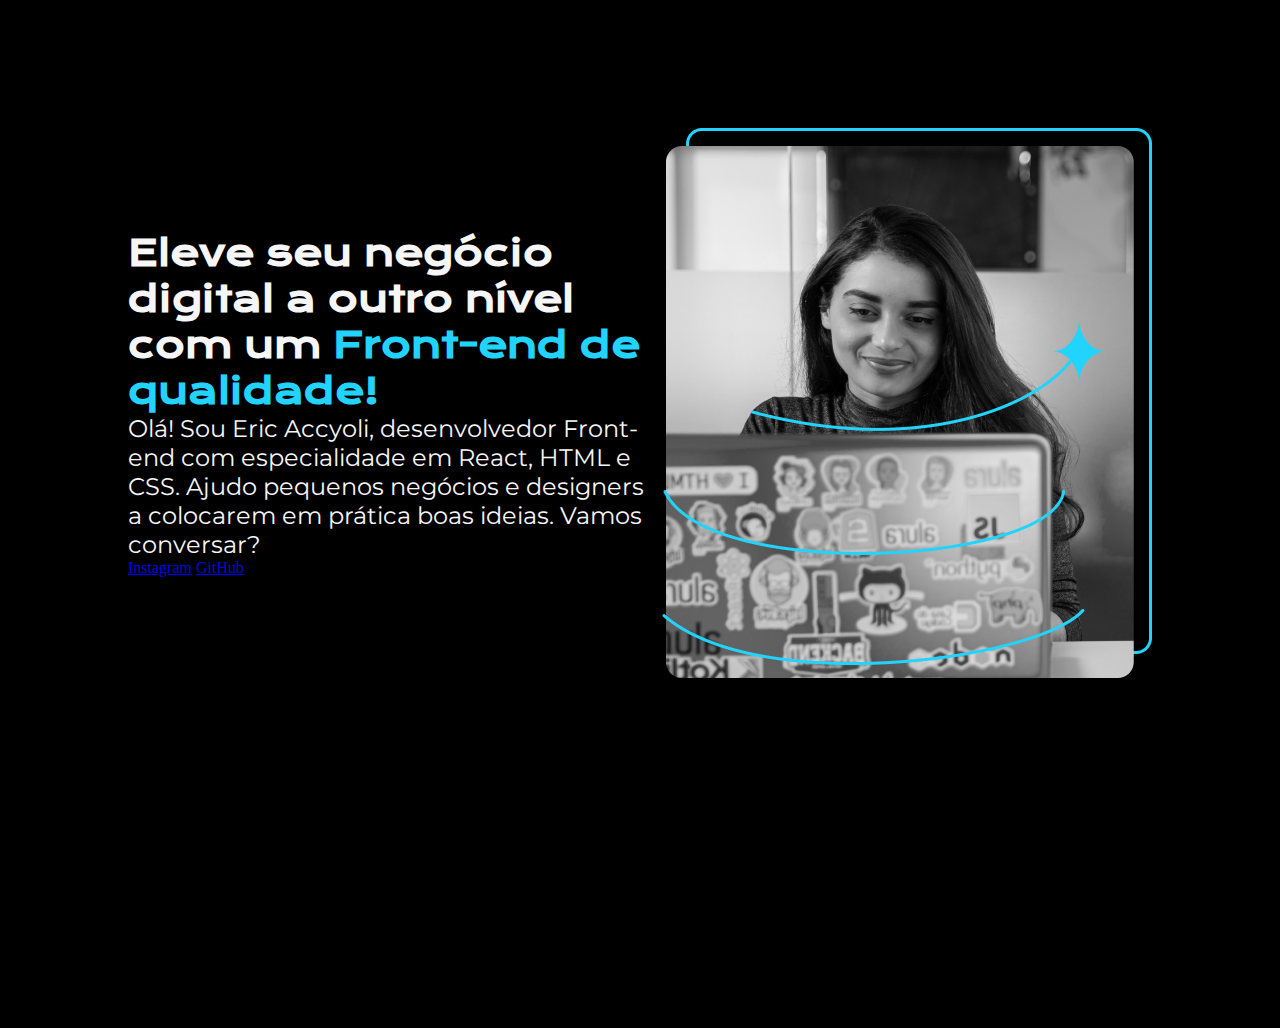
<file: Portfolio1/index.html>
<!DOCTYPE html>
<html lang="pt-br">
  <head>
    <meta charset="UTF-8" />
    <meta name="viewport" content="width=device-width, initial-scale=1.0" />
    <title>Meu portfolio</title>
    <link rel="stylesheet" href="style.css" />
    <link rel="stylesheet" href="reset.css" />
  </head>
  <body>
    <header></header>
    <main class="apresentacao">
      <section class="apresentacao__conteudo">
        <h1 class="apresentacao__conteudo__titulo">
          Eleve seu negócio digital a outro nível com um
          <strong class="texto-destaque">Front-end de qualidade!</strong>
        </h1>
        <p class="apresentacao__conteudo__paragrafo">
          Olá! Sou Eric Accyoli, desenvolvedor Front-end com especialidade em
          React, HTML e CSS. Ajudo pequenos negócios e designers a colocarem em
          prática boas ideias. Vamos conversar?
        </p>
        <a href="https://instagram.com/accyolieric">Instagram</a>
        <a href="https://Github.com/accyolieric">GitHub</a>
      </section>
      <img src="mulher.png" alt="Profissional de Desenvolvimento Front-End." />
    </main>
    <footer></footer>
  </body>
</html>
</file>
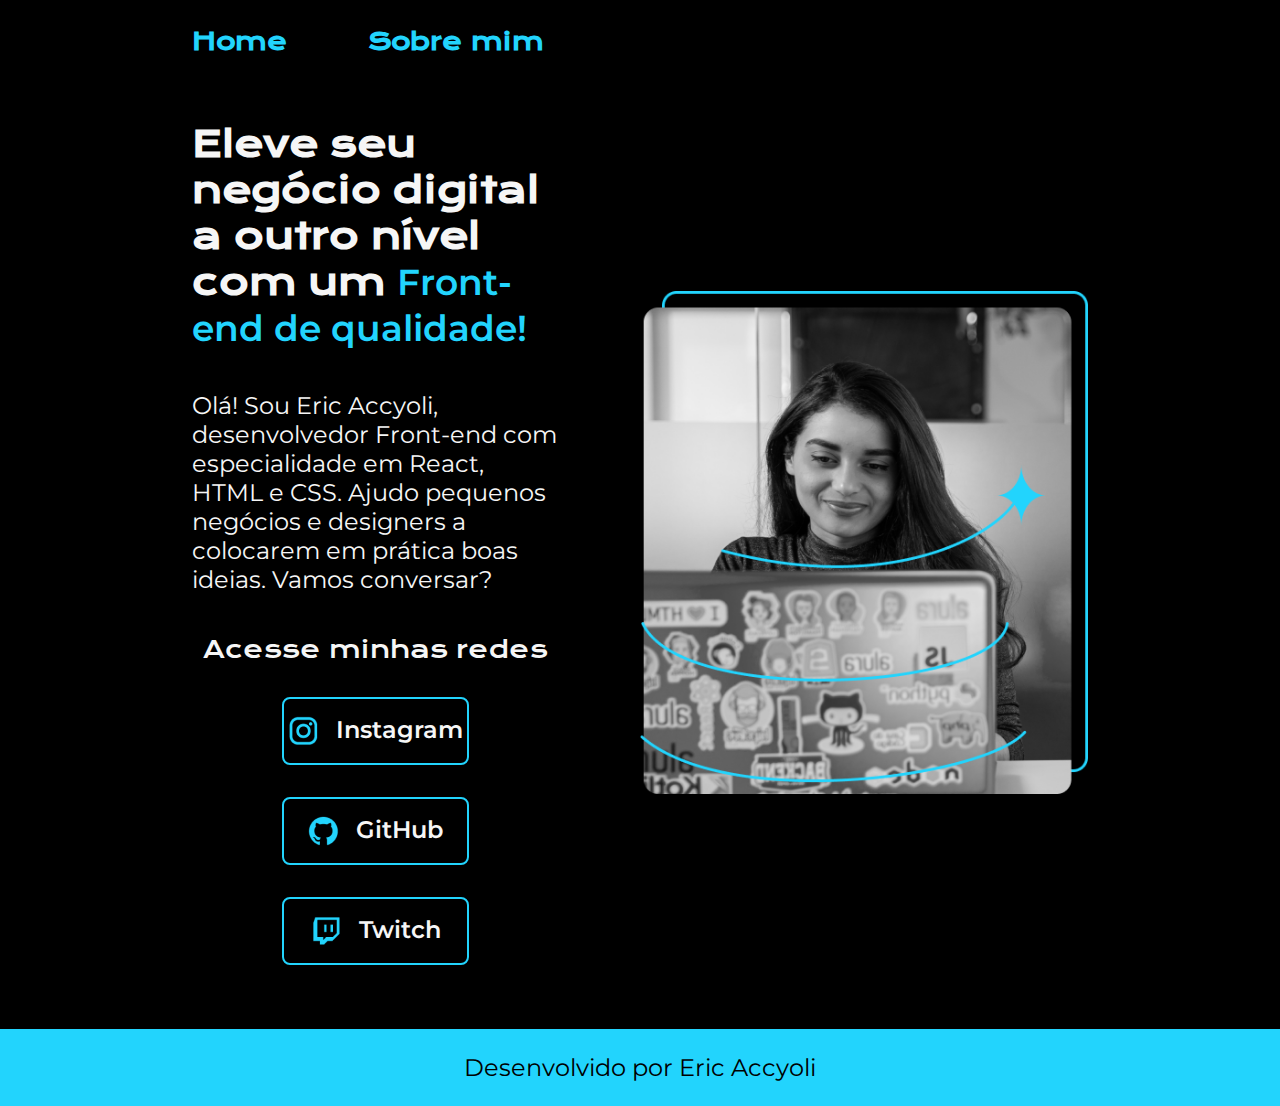
<file: Portfolio2/index.html>
<!DOCTYPE html>
<html lang="pt-br">
  <head>
    <meta charset="UTF-8" />
    <meta name="viewport" content="width=device-width, initial-scale=1.0" />
    <title>Portfolio projeto 2</title>
    <link rel="stylesheet" href="./styles/style.css" />
    <link rel="stylesheet" href="./styles/reset.css" />
  </head>

  <body>
    <header class="cabecalho">
      <nav class="cabecalho__menu">
        <a href="index.html" class="cabecalho__menu__botao">Home</a>
        <a href="about.html" class="cabecalho__menu__botao">Sobre mim</a>
      </nav>
    </header>
    <main class="apresentacao">
      <section class="apresentacao__conteudo">
        <h1 class="apresentacao__conteudo__titulo">
          Eleve seu negócio digital a outro nível com um
          <strong class="texto-destaque">Front-end de qualidade!</strong>
        </h1>
        <p class="apresentacao__conteudo__paragrafo">
          Olá! Sou Eric Accyoli, desenvolvedor Front-end com especialidade em
          React, HTML e CSS. Ajudo pequenos negócios e designers a colocarem em
          prática boas ideias. Vamos conversar?
        </p>
        <div class="apresentacao__links">
          <h2 class="apresentacao__links__titulo">Acesse minhas redes</h2>
          <a
            href="https://instagram.com/accyolieric"
            class="apresentacao__links__botao"
          >
            <img src="./assets/instagram.png" alt="Logo do instagram" />
            Instagram
          </a>
          <a
            href="https://Github.com/accyolieric"
            class="apresentacao__links__botao"
          >
            <img src="./assets/github.png" alt="Logo do Github" />
            GitHub
          </a>
          <a href="https://twitch.tv/Vysach" class="apresentacao__links__botao">
            <img src="./assets/twitch.png" alt="logo da twitch" />
            Twitch
          </a>
        </div>
      </section>
      <img
        class="apresentacao__imagem"
        src="./assets/mulher.png"
        alt="Profissional de Desenvolvimento Front-End."
      />
    </main>
    <footer class="rodape">
      <p>Desenvolvido por Eric Accyoli</p>
    </footer>
  </body>
</html>
</file>
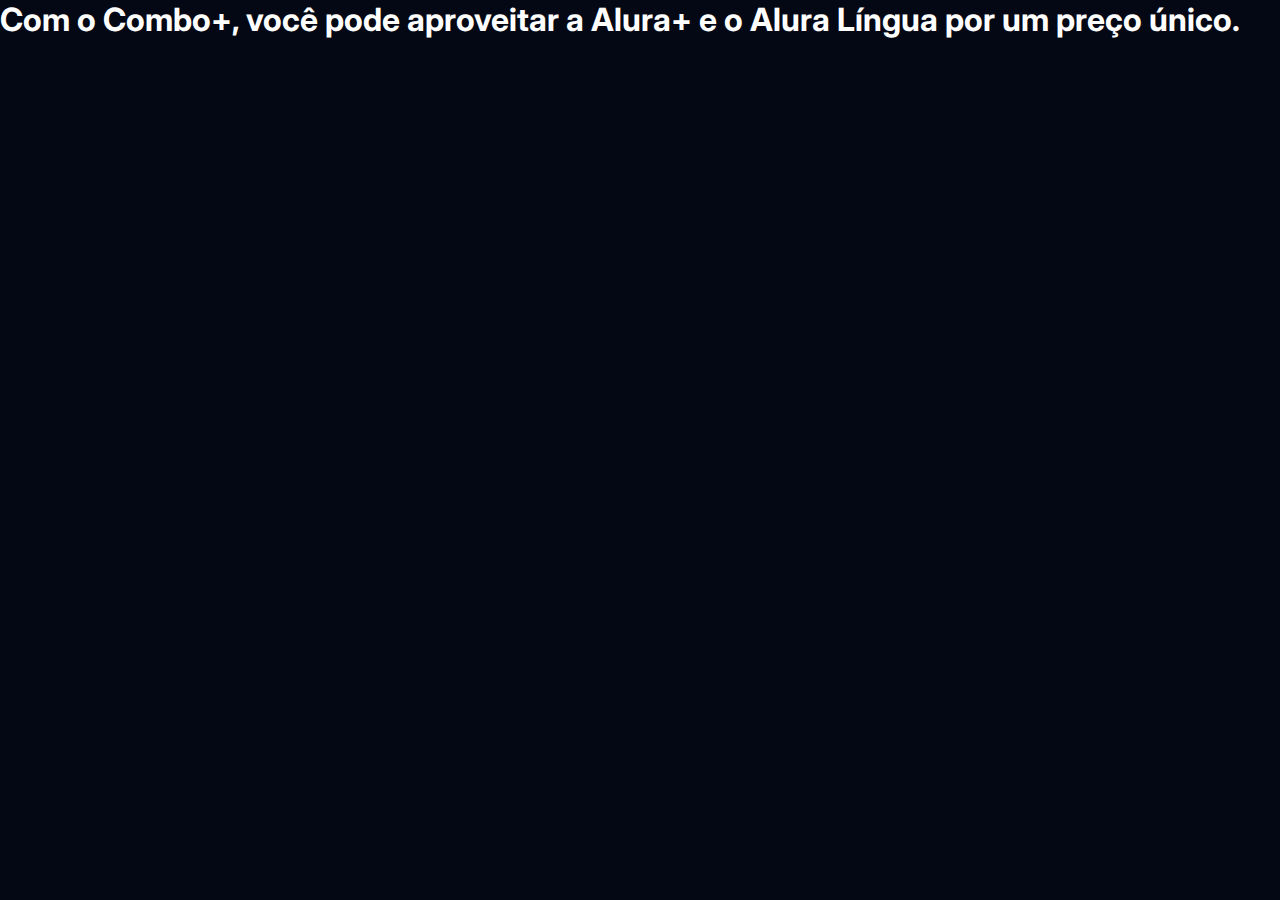
<file: Portfolio3/index.html>
<!DOCTYPE html>
<html lang="pt-br">
  <head>
    <meta charset="UTF-8" />
    <meta name="viewport" content="width=device-width, initial-scale=1.0" />
    <title>Alura Plus</title>
    <link rel="stylesheet" href="style/style.css" />
  </head>
  <body>
    <header></header>
    <main>
      <h1>
        Com o Combo+, você pode aproveitar a Alura+ e o Alura Língua por um
        preço único.
      </h1>
    </main>
    <footer></footer>
  </body>
</html>
</file>
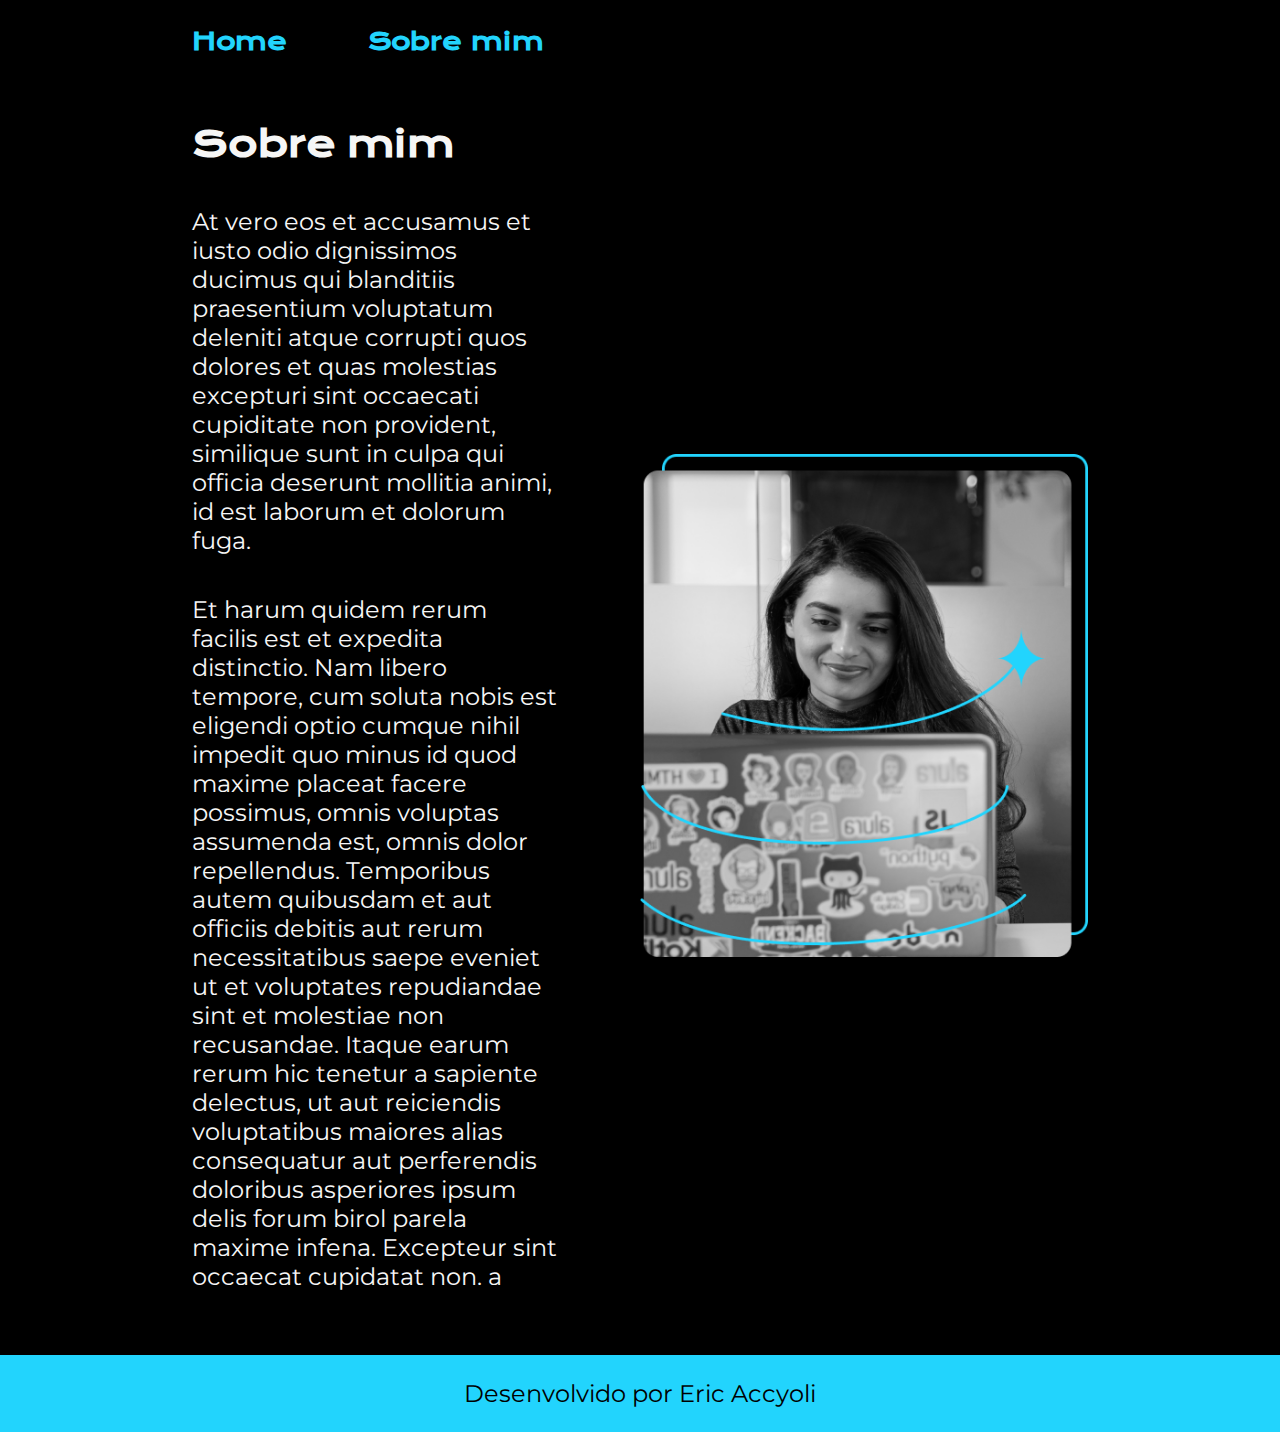
<file: Portfolio2/about.html>
<!DOCTYPE html>
<html lang="pt-br">
  <head>
    <meta charset="UTF-8" />
    <meta name="viewport" content="width=device-width, initial-scale=1.0" />
    <title>Sobre mim</title>
    <link rel="stylesheet" href="./styles/style.css" />
    <link rel="stylesheet" href="./styles/reset.css" />
  </head>
  <body>
    <header class="cabecalho">
      <nav class="cabecalho__menu">
        <a href="index.html" class="cabecalho__menu__botao">Home</a>
        <a href="about.html" class="cabecalho__menu__botao">Sobre mim</a>
      </nav>
    </header>
    <main class="apresentacao">
      <section class="apresentacao__conteudo">
        <h1 class="apresentacao__conteudo__titulo">Sobre mim</h1>
        <p class="apresentacao__conteudo__paragrafo">
          At vero eos et accusamus et iusto odio dignissimos ducimus qui
          blanditiis praesentium voluptatum deleniti atque corrupti quos dolores
          et quas molestias excepturi sint occaecati cupiditate non provident,
          similique sunt in culpa qui officia deserunt mollitia animi, id est
          laborum et dolorum fuga.
        </p>
        <p class="apresentacao__conteudo__paragrafo">
          Et harum quidem rerum facilis est et expedita distinctio. Nam libero
          tempore, cum soluta nobis est eligendi optio cumque nihil impedit quo
          minus id quod maxime placeat facere possimus, omnis voluptas assumenda
          est, omnis dolor repellendus. Temporibus autem quibusdam et aut
          officiis debitis aut rerum necessitatibus saepe eveniet ut et
          voluptates repudiandae sint et molestiae non recusandae. Itaque earum
          rerum hic tenetur a sapiente delectus, ut aut reiciendis voluptatibus
          maiores alias consequatur aut perferendis doloribus asperiores ipsum
          delis forum birol parela maxime infena. Excepteur sint occaecat
          cupidatat non. a
        </p>
      </section>

      <img
        class="apresentacao__imagem"
        src="./assets/mulher.png"
        alt="Profissional de Desenvolvimento Front-End."
      />
    </main>
    <footer class="rodape">
      <p>Desenvolvido por Eric Accyoli</p>
    </footer>
  </body>
</html>
</file>
<file: Portfolio1/style.css>
@import url("https://fonts.googleapis.com/css2?family=Krona+One&family=Montserrat:ital,wght@0,100..900;1,100..900&display=swap");

body {
  height: 100vh;
  box-sizing: border-box;
  background-color: black;
  color: #f6f6f6;
}

.texto-destaque {
  color: #22d4fd;
}

.apresentacao {
  margin: 10%;
  display: flex;
  align-items: center;
  justify-content: space-between;
}

.apresentacao__conteudo {
  width: 615px;
}

.apresentacao__conteudo__titulo {
  font-size: 36px;
  font-family: "Krona One", sans-serif;
}

.apresentacao__conteudo__paragrafo {
  font-size: 24px;
  font-family: "Montserrat", sans-serif;
}
</file>
<file: Portfolio2/styles/style.css>
@import url("https://fonts.googleapis.com/css2?family=Krona+One&family=Montserrat:ital,wght@0,100..900;1,100..900&display=swap");

:root {
  --cor-primaria: #000000;
  --cor-secundaria: #f6f6f6;
  --cor-terciaria: #22d4fd;
  --cor-hover: #272727;

  --fonte-principal: "Krona One", sans-serif;
  --fonte-secundaria: "Montserrat", sans-serif;
}

body {
  box-sizing: border-box;
  background-color: var(--cor-primaria);
  color: var(--cor-secundaria);
}
.cabecalho {
  padding: 2% 0 0 15%;
}

.cabecalho__menu {
  display: flex;
  gap: 80px;
}
.cabecalho__menu__botao {
  font-family: var(--fonte-principal);
  font-weight: 600;
  font-size: 1.5rem;
  text-decoration: none;
  color: var(--cor-terciaria);
}

.texto-destaque {
  font-family: var(--fonte-secundaria);
  font-weight: 600;
  color: var(--cor-terciaria);
}

.apresentacao {
  padding: 5% 15%;
  display: flex;
  align-items: center;
  justify-content: space-between;
  gap: 82px;
}

.apresentacao__conteudo {
  display: flex;
  flex-direction: column;
  gap: 40px;
  width: 50%;
}

.apresentacao__conteudo__titulo {
  font-size: 2.25rem;
  font-family: var(--fonte-principal);
}

.apresentacao__conteudo__paragrafo {
  font-size: 1.5rem;
  font-family: var(--fonte-secundaria);
}

.apresentacao__links {
  display: flex;
  flex-direction: column;
  justify-content: space-between;
  align-items: center;
  gap: 32px;
}
.apresentacao__links__titulo {
  font-size: 1.5rem;
  font-family: var(--fonte-principal);
  font-weight: 400;
}

.apresentacao__links__botao {
  display: flex;
  justify-content: center;
  gap: 16px;
  background-color: var(--cor-primaria);
  color: var(--cor-secundaria);
  width: 50%;
  padding: 16px 0px;
  text-align: center;
  border-radius: 16px;
  font-family: var(--fonte-secundaria);
  font-size: 1.5rem;
  font-weight: 600;
  text-decoration: none;

  border: 2px solid var(--cor-terciaria);
  border-radius: 8px;
}

.apresentacao__links__botao:hover {
  background-color: var(--cor-hover);
  cursor: pointer;
}

.apresentacao__imagem {
  width: 50%;
}

.rodape {
  color: var(--cor-primaria);
  background-color: var(--cor-terciaria);
  padding: 16px 0px;
  text-align: center;
  font-family: var(--fonte-secundaria);
  font-weight: 400px;
  font-size: 1.5rem;
  padding: 24px 0px;
}

@media (max-width: 1200px) {
  .cabecalho {
    padding: 10%;
  }

  .cabecalho__menu {
    justify-content: center;
  }

  .apresentacao {
    flex-direction: column-reverse;
    padding: 5%;
  }
  .apresentacao__conteudo {
    width: auto;
  }
}
</file>
<file: Portfolio3/style/style.css>
@import url("https://fonts.googleapis.com/css2?family=Inter:ital,opsz,wght@0,14..32,100..900;1,14..32,100..900&display=swap");

:root {
  --cor-texto: #ffffff;
  --cor-texto-destaque: #ec2f46;
  --cor-descrição: #c0c0c0;
  --cor-fundo: #040814;
  --cor-botao: #167bf7;

  --fonte-texto: "Inter", sans-serif;
}
* {
  margin: 0;
  padding: 0;
}
body {
  background-color: var(--cor-fundo);
  color: var(--cor-texto);
  font-family: var(--fonte-texto);
  font-size: 16px;
  font-weight: 400;
}

.principal {
  background-image: url("../img/Background.png");
  background-repeat: no-repeat;
  background-size: contain;
}
.container {
  height: 100vh;
  display: grid;
  grid-template-columns: 50% 50%;
}

.container__botao {
  background-color: var(--cor-botao);
  border-radius: 8px;
  padding: 1em;
  color: var(--cor-texto);
  text-decoration: none;
  display: block;
}

.botao_secundario {
  background-color: transparent;
  border: 2px solid var(--cor-texto);
}

.container__aviso {
  color: var(--cor-descrição);
  font-size: 12px;
}
.container__titulo {
  font-size: 24px;
  font-weight: 700;
}
</file>
